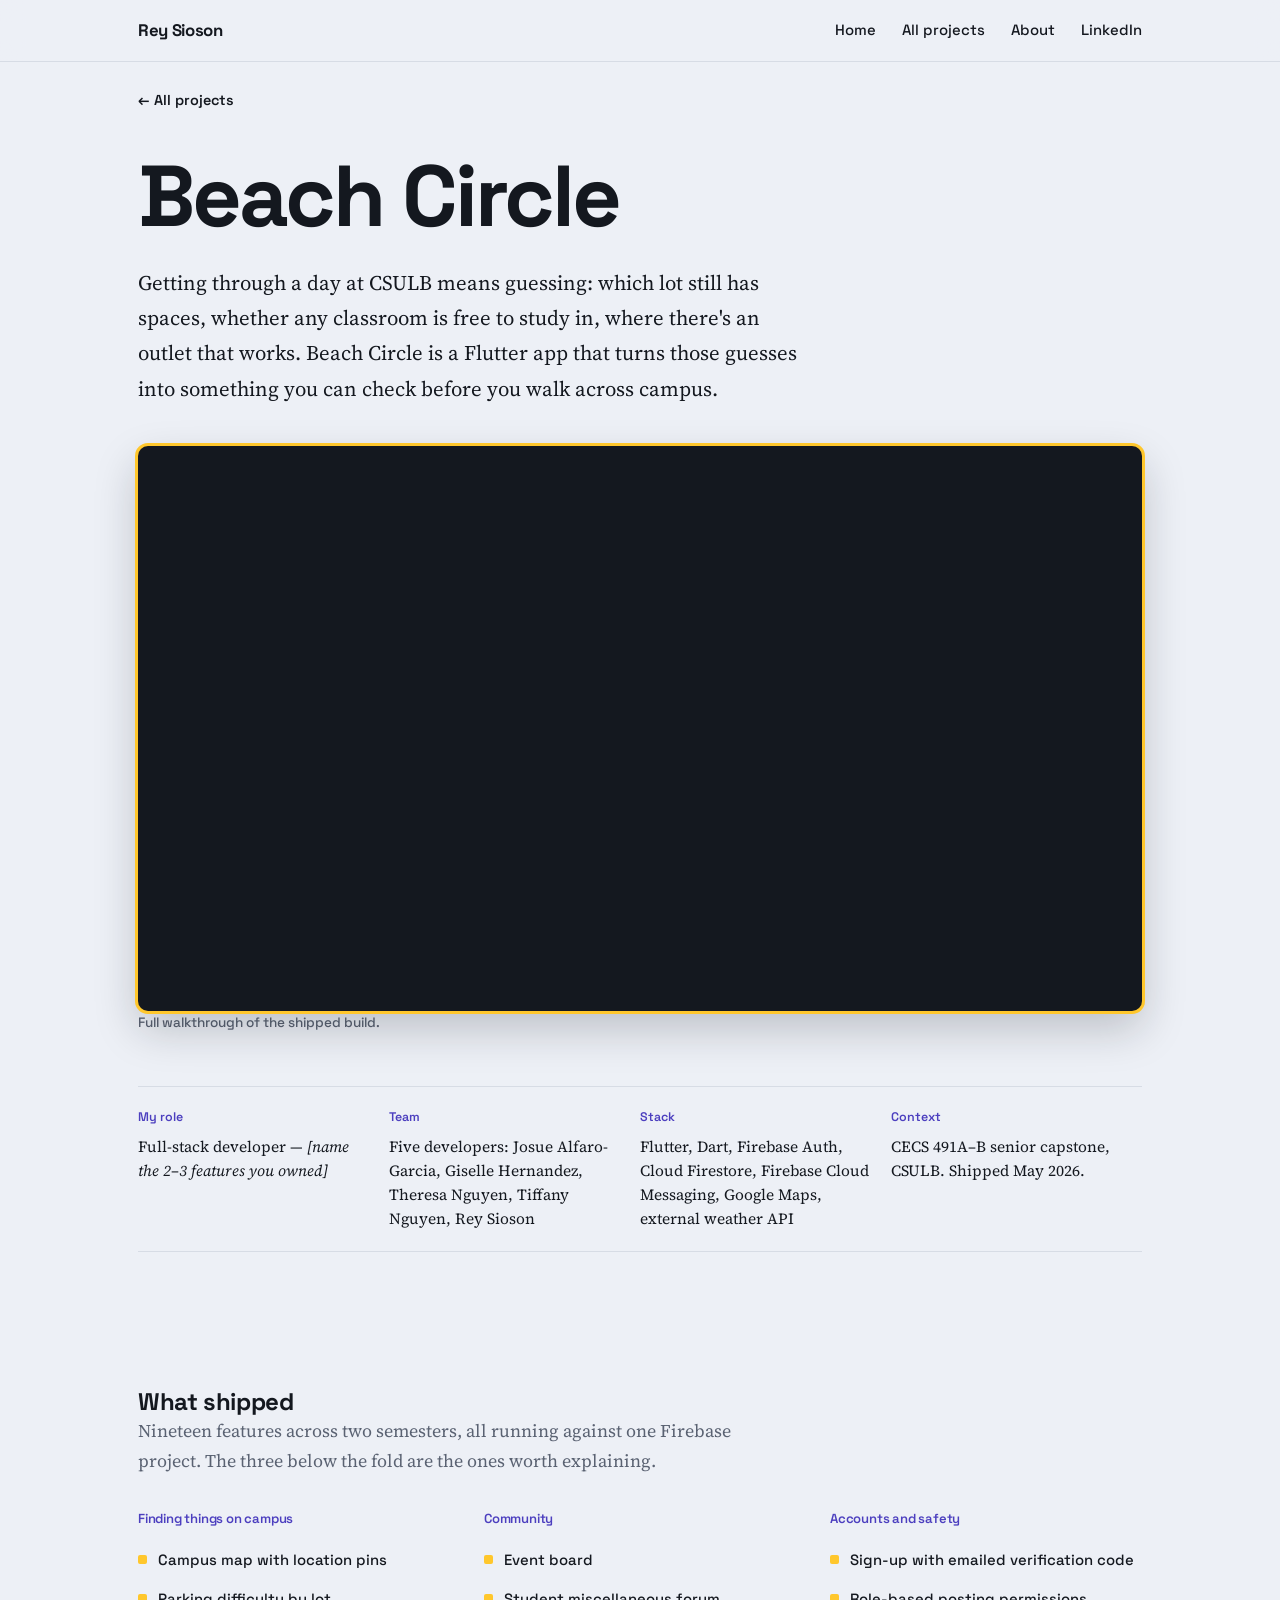
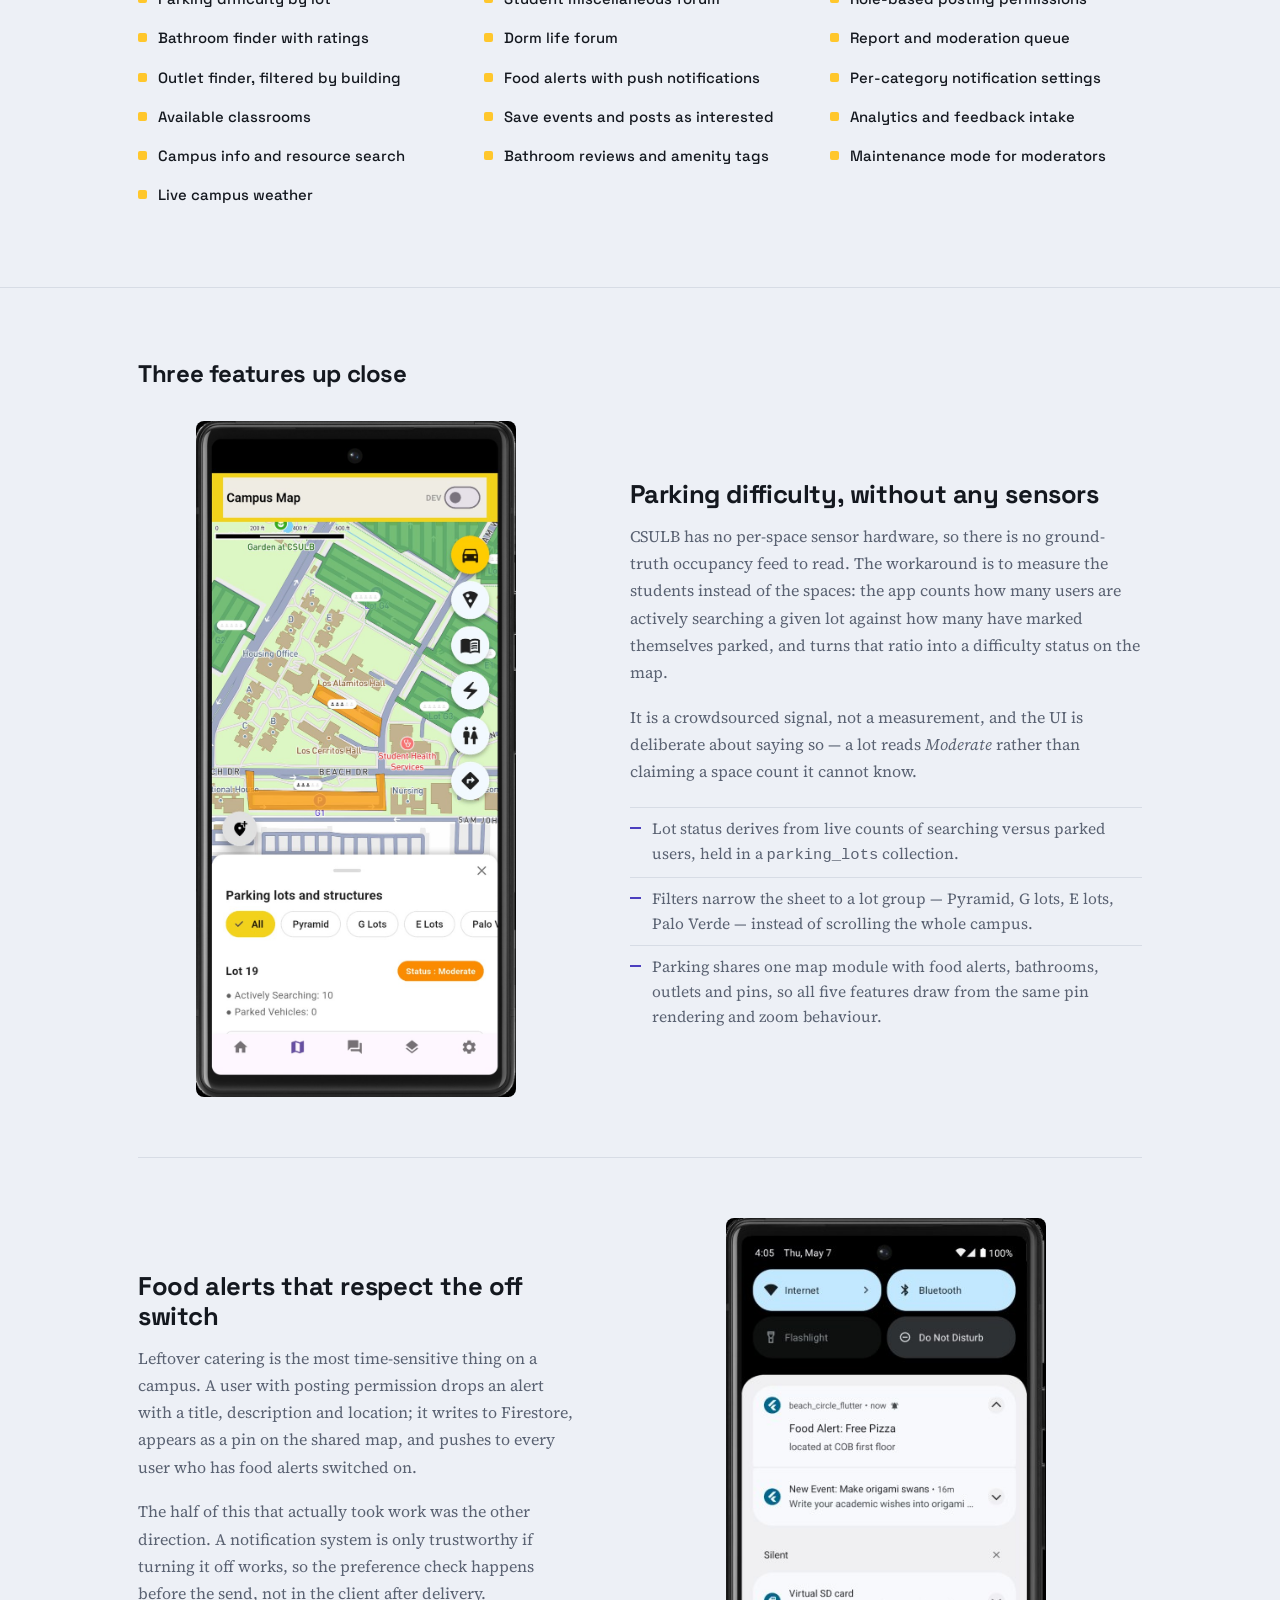
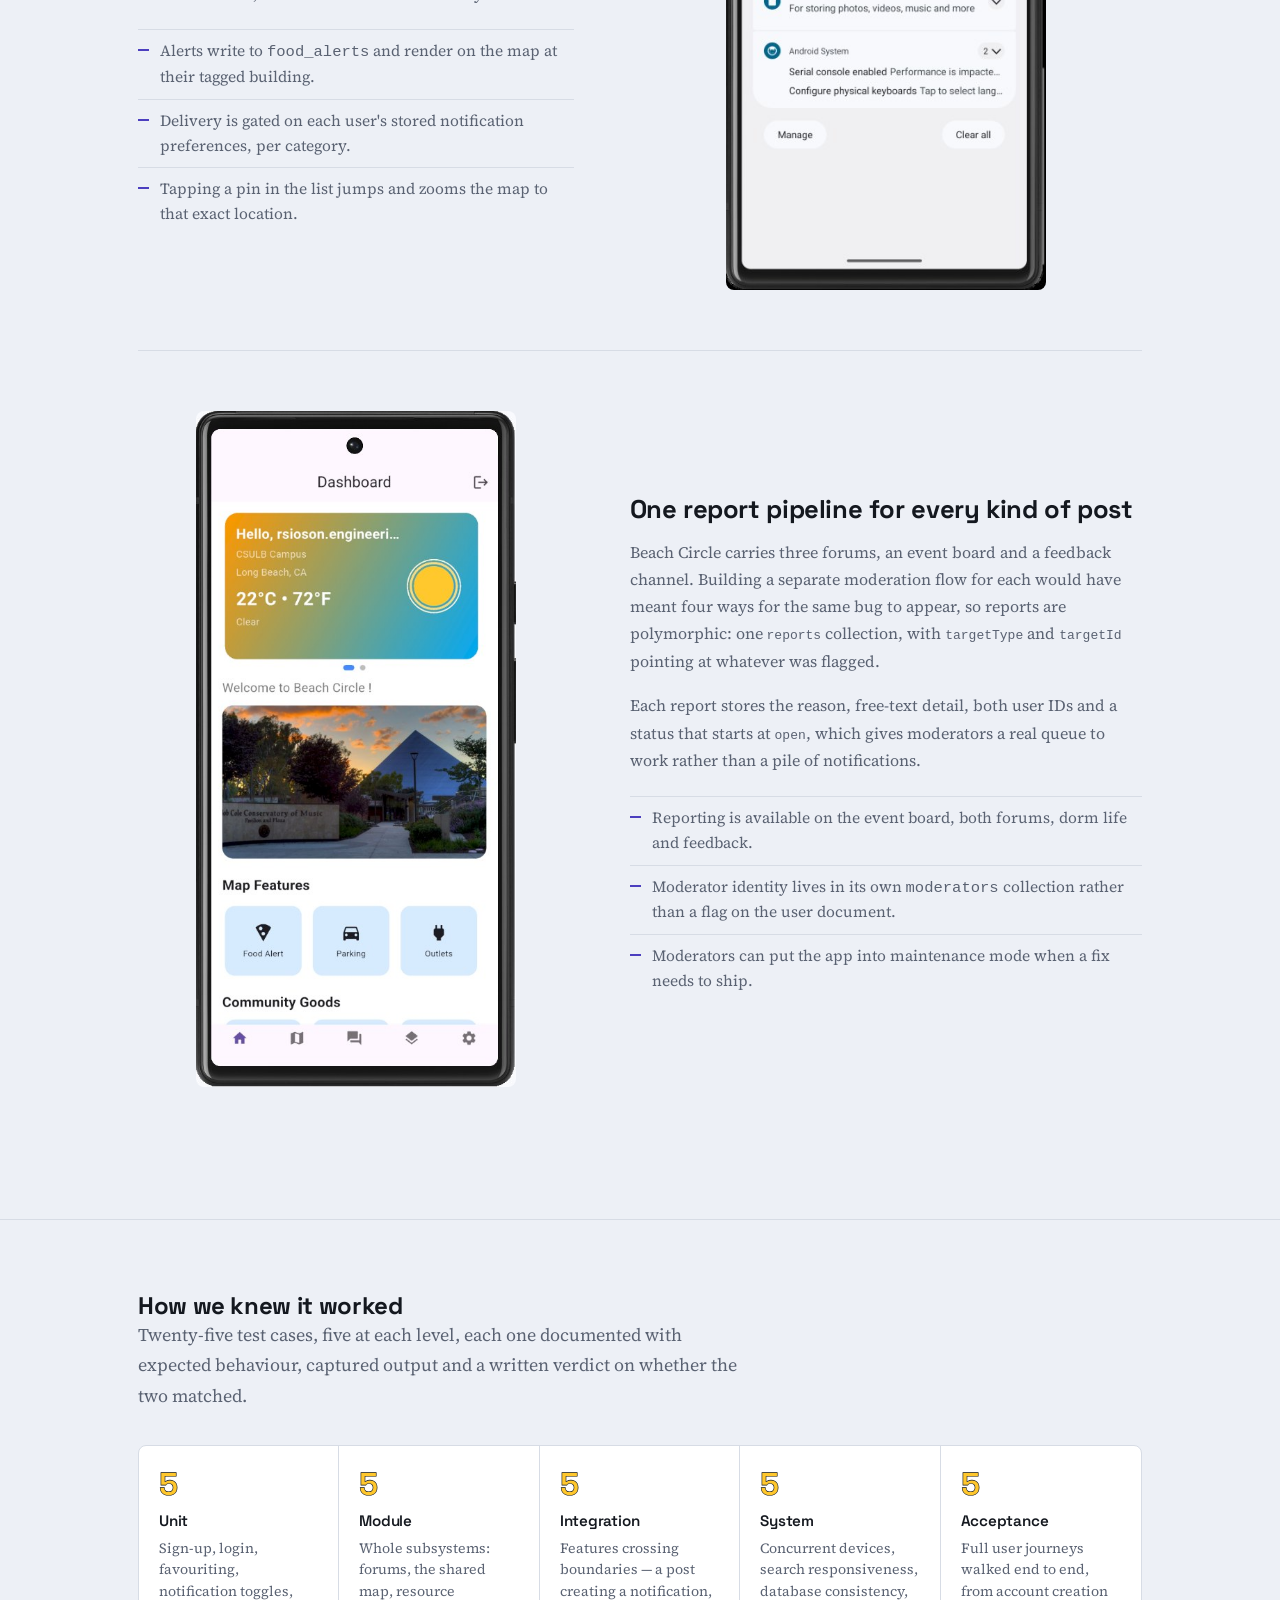
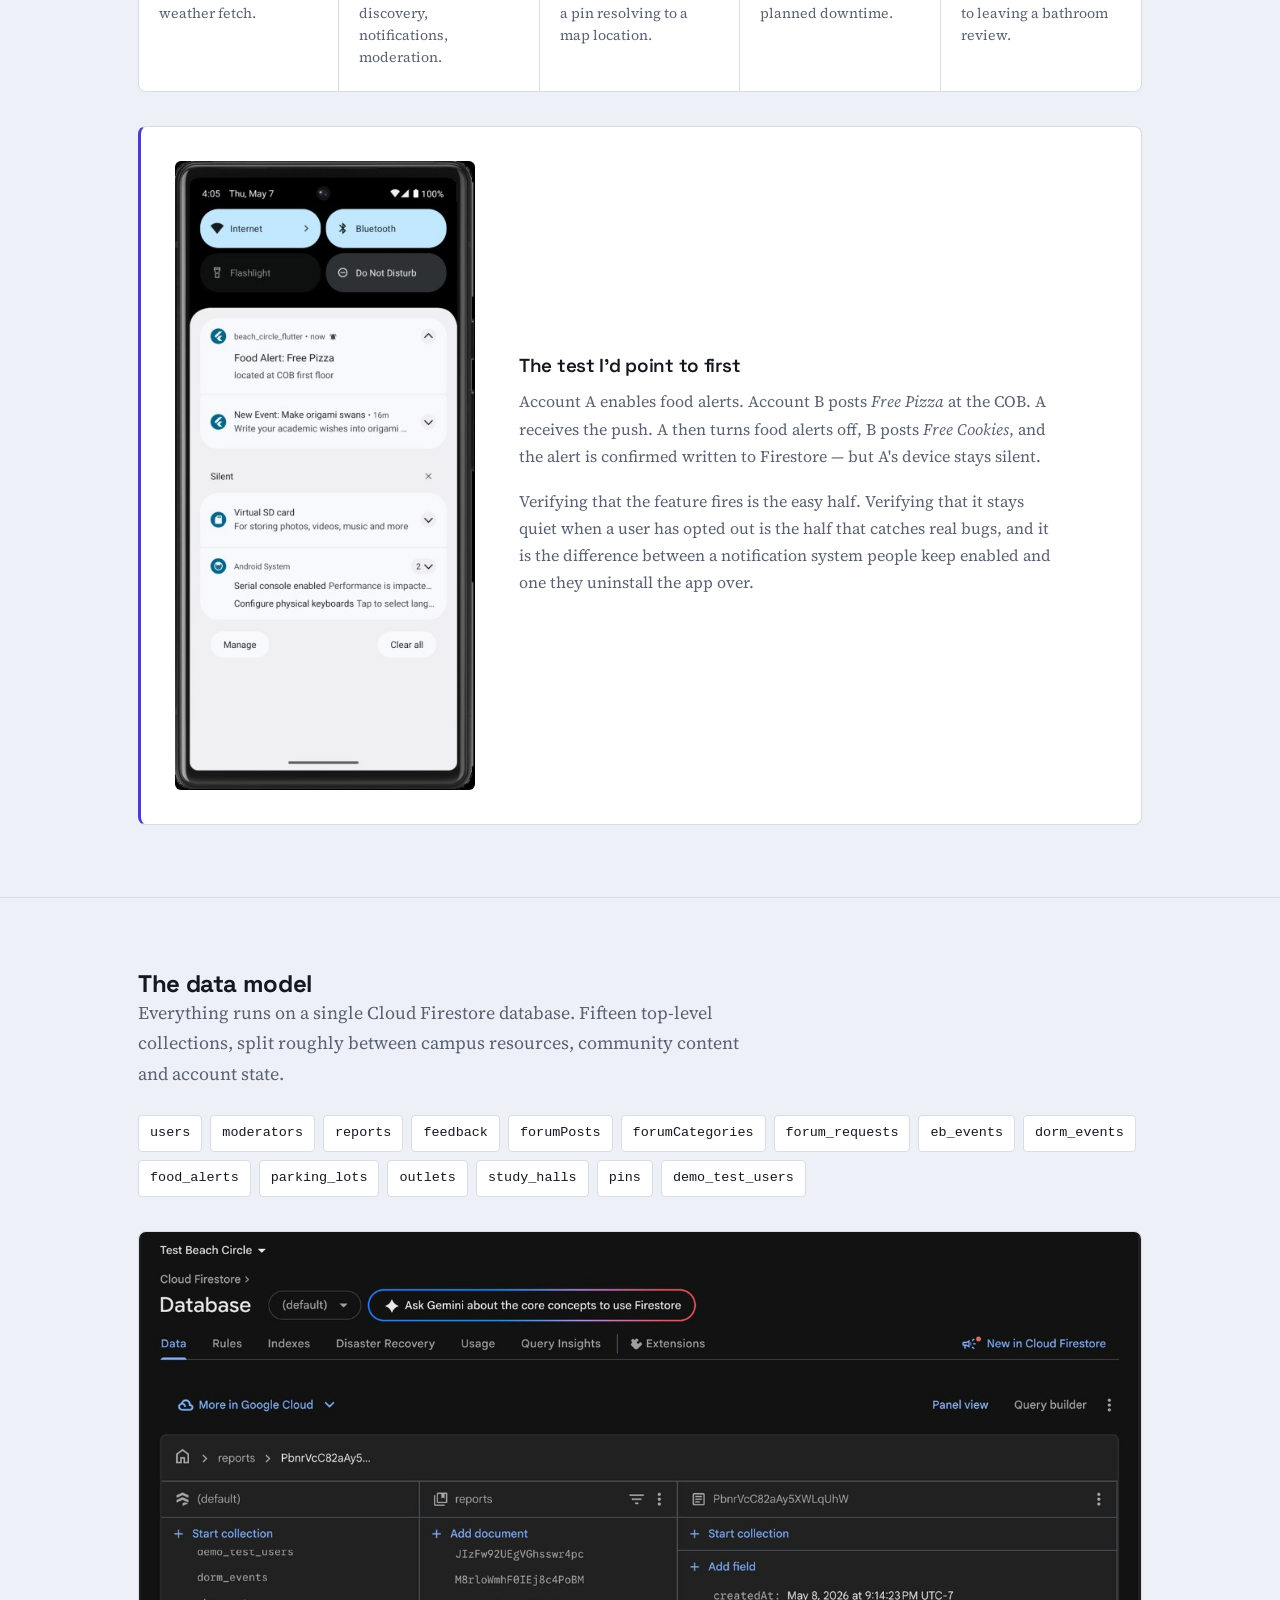
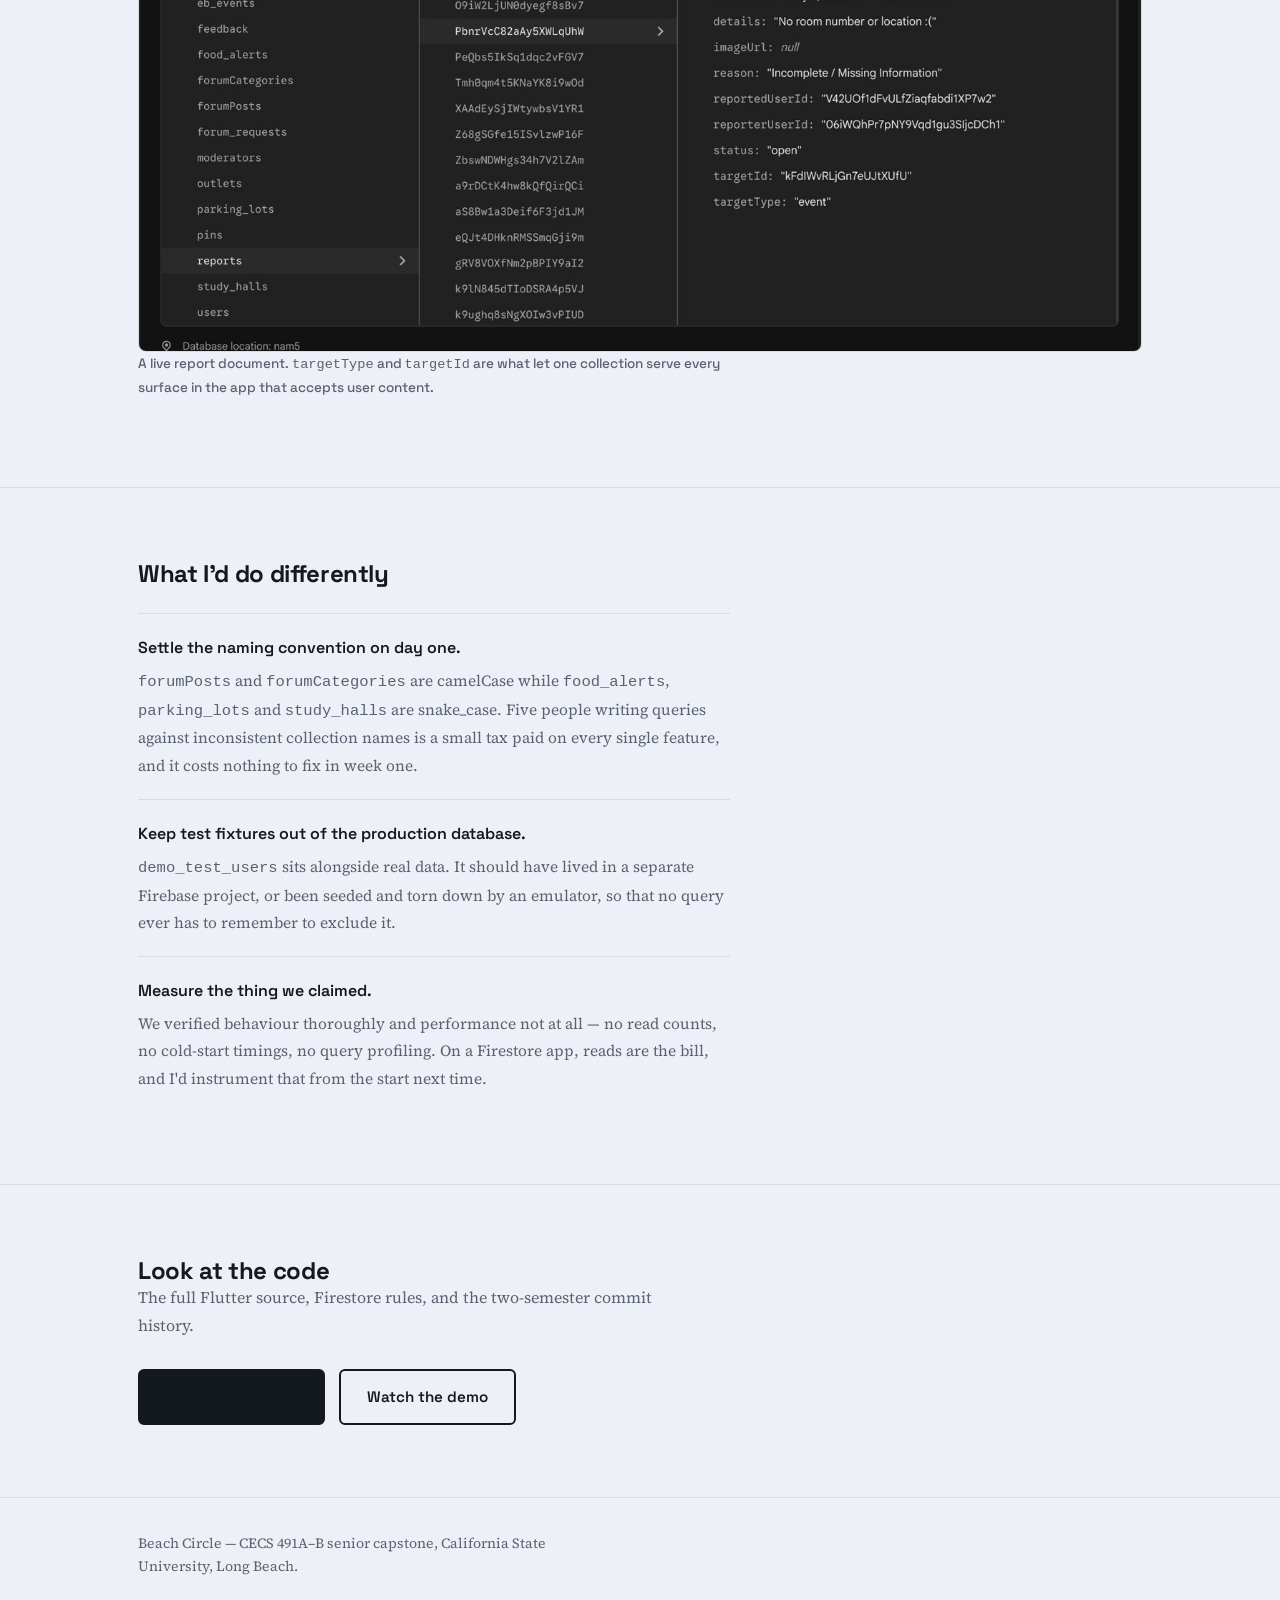
<file: beach-circle.html>
<!DOCTYPE html>
<html lang="en">
<head>
    <meta charset="UTF-8">
    <meta name="viewport" content="width=device-width, initial-scale=1.0">

    <title>Beach Circle — CSULB campus app | Rey Sioson</title>
    <meta name="description" content="Beach Circle is a Flutter and Firebase app for CSULB students: live parking difficulty, outlet and bathroom finders, campus forums, and food alerts. A CECS 491 senior capstone by a team of five.">

    <!-- Link previews for LinkedIn, Slack, iMessage. Replace the URLs once the site has a domain. -->
    <meta property="og:type" content="article">
    <meta property="og:title" content="Beach Circle — CSULB campus app">
    <meta property="og:description" content="Live parking difficulty, outlet and bathroom finders, campus forums, and push food alerts. Built in Flutter on Firebase by a team of five.">
    <meta property="og:image" content="https://reycs3.github.io/PortfolioWebsite/img/bc-parking.jpg">
    <meta property="og:url" content="https://reycs3.github.io/PortfolioWebsite/beach-circle.html">
    <meta name="twitter:card" content="summary_large_image">

    <link rel="stylesheet" href="base.css">
    <link rel="stylesheet" href="beach-circle.css">
</head>
<body class="bc-page">

    <a href="#main" class="skip-link">Skip to content</a>

    <!-- GLOBAL TOP NAVIGATION -->
    <nav class="global-nav">
        <div class="nav-container">
            <a href="index.html" class="nav-logo">Rey Sioson</a>
            <div class="nav-links">
                <a href="index.html">Home</a>
                <a href="projects.html">All projects</a>
                <a href="index.html#about">About</a>
                <a href="https://linkedin.com/in/reynaldo-sioson-8279ab2aa" target="_blank" rel="noopener">LinkedIn</a>
            </div>
        </div>
    </nav>

    <!--
      NOTE: the old right-side sidebar linked to 3d-tycoon.html and launcher.html,
      neither of which exists in the repo. Both were 404s. Re-add the sidebar once
      those pages are real; until then the top nav covers navigation.
    -->

    <div class="bc-wrap">
        <a href="projects.html" class="bc-back">&larr; All projects</a>
    </div>

    <!-- ============ HERO: the demo video does the talking ============ -->
    <header class="bc-hero">
        <div class="bc-wrap">
            <h1>Beach Circle</h1>
            <p class="bc-lede">
                Getting through a day at CSULB means guessing: which lot still has spaces, whether
                any classroom is free to study in, where there's an outlet that works. Beach Circle
                is a Flutter app that turns those guesses into something you can check before you
                walk across campus.
            </p>

            <div class="bc-video">
                <iframe
                    src="https://www.youtube.com/embed/3PNRESckmTY"
                    title="Beach Circle — full app walkthrough"
                    allow="accelerometer; autoplay; clipboard-write; encrypted-media; gyroscope; picture-in-picture"
                    referrerpolicy="strict-origin-when-cross-origin"
                    allowfullscreen loading="lazy"></iframe>
            </div>
            <p class="bc-video-note">Full walkthrough of the shipped build.</p>

            <dl class="bc-meta">
                <div>
                    <dt>My role</dt>
                    <!-- VERIFY: name the features you actually owned. Interviewers will
                         check the repo's commit history, so keep this precise. If AI tooling
                         did significant work here, say so the way the projects page does —
                         a claim you can't defend in an interview is worse than a smaller
                         claim you can. -->
                    <dd>Full-stack developer &mdash; <em>[name the 2&ndash;3 features you owned]</em></dd>
                </div>
                <div>
                    <dt>Team</dt>
                    <dd>Five developers: Josue Alfaro-Garcia, Giselle Hernandez, Theresa Nguyen, Tiffany Nguyen, Rey Sioson</dd>
                </div>
                <div>
                    <dt>Stack</dt>
                    <dd>Flutter, Dart, Firebase Auth, Cloud Firestore, Firebase Cloud Messaging, Google Maps, external weather API</dd>
                </div>
                <div>
                    <dt>Context</dt>
                    <dd>CECS 491A&ndash;B senior capstone, CSULB. Shipped May 2026.</dd>
                </div>
            </dl>
        </div>
    </header>

    <main id="main">

    <!-- ============ SCOPE ============ -->
    <section class="bc-section">
        <div class="bc-wrap">
            <h2>What shipped</h2>
            <p class="bc-lede">
                Nineteen features across two semesters, all running against one Firebase project.
                The three below the fold are the ones worth explaining.
            </p>

            <div class="bc-inventory">
                <div>
                    <h3>Finding things on campus</h3>
                    <ul class="bc-chips">
                        <li>Campus map with location pins</li>
                        <li>Parking difficulty by lot</li>
                        <li>Bathroom finder with ratings</li>
                        <li>Outlet finder, filtered by building</li>
                        <li>Available classrooms</li>
                        <li>Campus info and resource search</li>
                        <li>Live campus weather</li>
                    </ul>
                </div>
                <div>
                    <h3>Community</h3>
                    <ul class="bc-chips">
                        <li>Event board</li>
                        <li>Student miscellaneous forum</li>
                        <li>Dorm life forum</li>
                        <li>Food alerts with push notifications</li>
                        <li>Save events and posts as interested</li>
                        <li>Bathroom reviews and amenity tags</li>
                    </ul>
                </div>
                <div>
                    <h3>Accounts and safety</h3>
                    <ul class="bc-chips">
                        <li>Sign-up with emailed verification code</li>
                        <li>Role-based posting permissions</li>
                        <li>Report and moderation queue</li>
                        <li>Per-category notification settings</li>
                        <li>Analytics and feedback intake</li>
                        <li>Maintenance mode for moderators</li>
                    </ul>
                </div>
            </div>
        </div>
    </section>

    <!-- ============ DEEP DIVES ============ -->
    <section class="bc-section">
        <div class="bc-wrap">
            <h2>Three features up close</h2>

            <!-- 1. PARKING -->
            <article class="bc-feature">
                <div class="bc-feature-media bc-phone">
                    <img src="img/bc-parking.jpg"
                         alt="Beach Circle campus map with a parking sheet open, showing Lot 19 at Moderate status with ten users actively searching and zero parked."
                         loading="lazy">
                </div>
                <div>
                    <h3>Parking difficulty, without any sensors</h3>
                    <p>
                        CSULB has no per-space sensor hardware, so there is no ground-truth occupancy
                        feed to read. The workaround is to measure the students instead of the spaces:
                        the app counts how many users are actively searching a given lot against how
                        many have marked themselves parked, and turns that ratio into a difficulty
                        status on the map.
                    </p>
                    <p>
                        It is a crowdsourced signal, not a measurement, and the UI is deliberate about
                        saying so &mdash; a lot reads <em>Moderate</em> rather than claiming a space count
                        it cannot know.
                    </p>
                    <ul class="bc-facts">
                        <li>Lot status derives from live counts of searching versus parked users, held in a <code>parking_lots</code> collection.</li>
                        <li>Filters narrow the sheet to a lot group &mdash; Pyramid, G lots, E lots, Palo Verde &mdash; instead of scrolling the whole campus.</li>
                        <li>Parking shares one map module with food alerts, bathrooms, outlets and pins, so all five features draw from the same pin rendering and zoom behaviour.</li>
                    </ul>
                </div>
            </article>

            <!-- 2. FOOD ALERTS -->
            <article class="bc-feature bc-flip">
                <div class="bc-feature-media bc-phone">
                    <img src="img/bc-notification.jpg"
                         alt="Android notification shade showing two Beach Circle push notifications: a Free Pizza food alert located at COB first floor, and a new event."
                         loading="lazy">
                </div>
                <div>
                    <h3>Food alerts that respect the off switch</h3>
                    <p>
                        Leftover catering is the most time-sensitive thing on a campus. A user with
                        posting permission drops an alert with a title, description and location; it
                        writes to Firestore, appears as a pin on the shared map, and pushes to every
                        user who has food alerts switched on.
                    </p>
                    <p>
                        The half of this that actually took work was the other direction. A
                        notification system is only trustworthy if turning it off works, so the
                        preference check happens before the send, not in the client after delivery.
                    </p>
                    <ul class="bc-facts">
                        <li>Alerts write to <code>food_alerts</code> and render on the map at their tagged building.</li>
                        <li>Delivery is gated on each user's stored notification preferences, per category.</li>
                        <li>Tapping a pin in the list jumps and zooms the map to that exact location.</li>
                    </ul>
                </div>
            </article>

            <!-- 3. MODERATION -->
            <article class="bc-feature">
                <div class="bc-feature-media bc-phone">
                    <img src="img/bc-dashboard.jpg"
                         alt="Beach Circle dashboard showing the campus weather card at 72 degrees, a campus photo, and the Map Features row with Food Alert, Parking and Outlets."
                         loading="lazy">
                </div>
                <div>
                    <h3>One report pipeline for every kind of post</h3>
                    <p>
                        Beach Circle carries three forums, an event board and a feedback channel.
                        Building a separate moderation flow for each would have meant four ways for
                        the same bug to appear, so reports are polymorphic: one <code>reports</code>
                        collection, with <code>targetType</code> and <code>targetId</code> pointing at
                        whatever was flagged.
                    </p>
                    <p>
                        Each report stores the reason, free-text detail, both user IDs and a status
                        that starts at <code>open</code>, which gives moderators a real queue to work
                        rather than a pile of notifications.
                    </p>
                    <ul class="bc-facts">
                        <li>Reporting is available on the event board, both forums, dorm life and feedback.</li>
                        <li>Moderator identity lives in its own <code>moderators</code> collection rather than a flag on the user document.</li>
                        <li>Moderators can put the app into maintenance mode when a fix needs to ship.</li>
                    </ul>
                </div>
            </article>
        </div>
    </section>

    <!-- ============ TESTING ============ -->
    <section class="bc-section">
        <div class="bc-wrap">
            <h2>How we knew it worked</h2>
            <p class="bc-lede">
                Twenty-five test cases, five at each level, each one documented with expected
                behaviour, captured output and a written verdict on whether the two matched.
            </p>

            <div class="bc-levels">
                <div><span>5</span><h4>Unit</h4><p>Sign-up, login, favouriting, notification toggles, weather fetch.</p></div>
                <div><span>5</span><h4>Module</h4><p>Whole subsystems: forums, the shared map, resource discovery, notifications, moderation.</p></div>
                <div><span>5</span><h4>Integration</h4><p>Features crossing boundaries &mdash; a post creating a notification, a pin resolving to a map location.</p></div>
                <div><span>5</span><h4>System</h4><p>Concurrent devices, search responsiveness, database consistency, planned downtime.</p></div>
                <div><span>5</span><h4>Acceptance</h4><p>Full user journeys walked end to end, from account creation to leaving a bathroom review.</p></div>
            </div>

            <div class="bc-callout">
                <img src="img/bc-notification.jpg"
                     alt="Android notification shade showing the Free Pizza food alert delivered to a subscribed device."
                     loading="lazy">
                <div>
                    <h3>The test I'd point to first</h3>
                    <p>
                        Account A enables food alerts. Account B posts <em>Free Pizza</em> at the COB.
                        A receives the push. A then turns food alerts off, B posts <em>Free Cookies</em>,
                        and the alert is confirmed written to Firestore &mdash; but A's device stays
                        silent.
                    </p>
                    <p>
                        Verifying that the feature fires is the easy half. Verifying that it stays
                        quiet when a user has opted out is the half that catches real bugs, and it is
                        the difference between a notification system people keep enabled and one they
                        uninstall the app over.
                    </p>
                </div>
            </div>
        </div>
    </section>

    <!-- ============ DATA MODEL ============ -->
    <section class="bc-section">
        <div class="bc-wrap">
            <h2>The data model</h2>
            <p class="bc-lede">
                Everything runs on a single Cloud Firestore database. Fifteen top-level collections,
                split roughly between campus resources, community content and account state.
            </p>

            <ul class="bc-collections">
                <li>users</li>
                <li>moderators</li>
                <li>reports</li>
                <li>feedback</li>
                <li>forumPosts</li>
                <li>forumCategories</li>
                <li>forum_requests</li>
                <li>eb_events</li>
                <li>dorm_events</li>
                <li>food_alerts</li>
                <li>parking_lots</li>
                <li>outlets</li>
                <li>study_halls</li>
                <li>pins</li>
                <li>demo_test_users</li>
            </ul>

            <img src="img/bc-firestore-reports.jpg"
                 alt="Firebase console showing the reports collection, with one document expanded to reveal its createdAt, details, reason, reportedUserId, reporterUserId, status, targetId and targetType fields."
                 class="bc-shot" loading="lazy">
            <p class="bc-caption">
                A live report document. <code>targetType</code> and <code>targetId</code> are what let one
                collection serve every surface in the app that accepts user content.
            </p>
        </div>
    </section>

    <!-- ============ RETRO ============ -->
    <section class="bc-section">
        <div class="bc-wrap">
            <h2>What I'd do differently</h2>

            <ul class="bc-retro">
                <li>
                    <strong>Settle the naming convention on day one.</strong>
                    <span><code>forumPosts</code> and <code>forumCategories</code> are camelCase while
                    <code>food_alerts</code>, <code>parking_lots</code> and <code>study_halls</code> are
                    snake_case. Five people writing queries against inconsistent collection names is a
                    small tax paid on every single feature, and it costs nothing to fix in week one.</span>
                </li>
                <li>
                    <strong>Keep test fixtures out of the production database.</strong>
                    <span><code>demo_test_users</code> sits alongside real data. It should have lived in a
                    separate Firebase project, or been seeded and torn down by an emulator, so that no
                    query ever has to remember to exclude it.</span>
                </li>
                <li>
                    <strong>Measure the thing we claimed.</strong>
                    <span>We verified behaviour thoroughly and performance not at all &mdash; no read counts,
                    no cold-start timings, no query profiling. On a Firestore app, reads are the bill,
                    and I'd instrument that from the start next time.</span>
                </li>
            </ul>
        </div>
    </section>

    <!-- ============ LINKS ============ -->
    <section class="bc-section">
        <div class="bc-wrap">
            <h2>Look at the code</h2>
            <p>The full Flutter source, Firestore rules, and the two-semester commit history.</p>

            <div class="bc-out">
                <!-- VERIFY: this is the repo listed in the final submission. Confirm it's public. -->
                <a href="https://github.com/21TN2/Beach-Circle" target="_blank" rel="noopener" class="bc-btn">GitHub repository</a>
                <a href="https://youtu.be/3PNRESckmTY" target="_blank" rel="noopener" class="bc-btn bc-btn-ghost">Watch the demo</a>
            </div>
        </div>
    </section>

    </main>

    <footer class="bc-foot">
        <div class="bc-wrap">
            <p>Beach Circle &mdash; CECS 491A&ndash;B senior capstone, California State University, Long Beach.</p>
        </div>
    </footer>

</body>
</html>
</file>
<file: base.css>
/* =========================================================
   BASE — shared tokens, navigation, footer, buttons
   Load this FIRST on every page, before any page-specific
   stylesheet. It replaces style.css entirely.
   ========================================================= */

@import url('https://fonts.googleapis.com/css2?family=Space+Grotesk:wght@500;600;700&family=Source+Serif+4:ital,opsz,wght@0,8..60,400;0,8..60,600;1,8..60,400&display=swap');

:root {
  --ink:     #14181f;
  --slate:   #5a6272;
  --page:    #edf0f6;
  --surface: #ffffff;
  --line:    #d7dce5;
  --gold:    #ffc72c;
  --indigo:  #4c3fbf;

  --display: 'Space Grotesk', 'Segoe UI', system-ui, sans-serif;
  --body:    'Source Serif 4', Georgia, serif;

  --rail: 3px;
  --nav-h: 62px;
}

* { margin: 0; padding: 0; box-sizing: border-box; }

html { scroll-behavior: smooth; }

body {
  background: var(--page);
  color: var(--ink);
  font-family: var(--body);
  line-height: 1.7;
  padding-top: var(--nav-h);
  -webkit-font-smoothing: antialiased;
}

h1, h2, h3, h4 {
  font-family: var(--display);
  color: var(--ink);
  line-height: 1.15;
  letter-spacing: -0.015em;
}

p { color: var(--slate); }
a { text-decoration: none; color: inherit; }
img { max-width: 100%; display: block; }

::selection { background: var(--gold); color: var(--ink); }

:focus-visible {
  outline: 3px solid var(--indigo);
  outline-offset: 3px;
  border-radius: 2px;
}

/* Skip link — keyboard users shouldn't have to tab the nav on every page */
.skip-link {
  position: absolute;
  left: -9999px;
  top: 8px;
  background: var(--ink);
  color: var(--surface);
  font-family: var(--display);
  font-size: 0.9rem;
  padding: 10px 18px;
  border-radius: 4px;
  z-index: 2000;
}
.skip-link:focus { left: 16px; }

.wrap {
  max-width: 1060px;
  margin: 0 auto;
  padding: 0 28px;
}

/* ---------- navigation ---------- */
.global-nav {
  position: fixed;
  top: 0;
  left: 0;
  width: 100%;
  height: var(--nav-h);
  background: rgba(237, 240, 246, 0.88);
  backdrop-filter: blur(12px);
  -webkit-backdrop-filter: blur(12px);
  border-bottom: 1px solid var(--line);
  z-index: 1000;
}
.nav-container {
  max-width: 1060px;
  height: 100%;
  margin: 0 auto;
  padding: 0 28px;
  display: flex;
  justify-content: space-between;
  align-items: center;
}
.nav-logo {
  font-family: var(--display);
  font-weight: 700;
  font-size: 1.05rem;
  letter-spacing: -0.02em;
}
.nav-links { display: flex; gap: 26px; }
.nav-links a {
  font-family: var(--display);
  font-weight: 500;
  font-size: 0.93rem;
  color: var(--slate);
  padding: 4px 0;
  border-bottom: 2px solid transparent;
  transition: color 0.18s ease, border-color 0.18s ease;
}
.nav-links a:hover,
.nav-links a[aria-current="page"] { color: var(--ink); border-bottom-color: var(--gold); }

/* ---------- buttons ---------- */
.btn {
  display: inline-block;
  font-family: var(--display);
  font-size: 0.95rem;
  font-weight: 600;
  padding: 12px 26px;
  border-radius: 6px;
  border: 2px solid var(--ink);
  background: var(--ink);
  color: var(--surface);
  cursor: pointer;
  transition: background-color 0.18s ease, border-color 0.18s ease, color 0.18s ease;
}
.btn:hover { background: var(--indigo); border-color: var(--indigo); }

.btn-ghost { background: transparent; color: var(--ink); }
.btn-ghost:hover { background: var(--gold); border-color: var(--gold); color: var(--ink); }

/* ---------- section headings ---------- */
.section { padding: 78px 0; border-top: 1px solid var(--line); }
.section > .wrap > h2 {
  font-size: clamp(1.5rem, 3.2vw, 2.05rem);
  font-weight: 700;
  padding-left: 18px;
  border-left: var(--rail) solid var(--gold);
  margin-bottom: 14px;
}
.section-lede { font-size: 1.08rem; max-width: 62ch; margin-bottom: 8px; }

/* ---------- footer ---------- */
.site-foot {
  border-top: 1px solid var(--line);
  padding: 40px 0 60px;
  font-size: 0.88rem;
  color: var(--slate);
}
.site-foot .wrap { display: flex; flex-wrap: wrap; gap: 16px; justify-content: space-between; }
.site-foot a { border-bottom: 1px solid var(--line); }
.site-foot a:hover { border-bottom-color: var(--indigo); color: var(--ink); }

/* ---------- reveal on scroll ----------
   Content is visible by default. JS adds .js-reveal to <html>, which is the
   only thing that hides it. If the script fails or never runs, nothing
   disappears — the old version hid About Me permanently when JS broke. */
.js-reveal .reveal {
  opacity: 0;
  transform: translateY(18px);
  transition: opacity 0.55s ease, transform 0.55s ease;
}
.js-reveal .reveal.is-visible { opacity: 1; transform: none; }

@media (prefers-reduced-motion: reduce) {
  html { scroll-behavior: auto; }
  .js-reveal .reveal { opacity: 1; transform: none; transition: none; }
  *, *::before, *::after {
    animation-duration: 0.001ms !important;
    transition-duration: 0.001ms !important;
  }
}

@media (max-width: 640px) {
  .wrap, .nav-container { padding: 0 20px; }
  .section { padding: 56px 0; }
  .nav-links { gap: 18px; }
  .nav-links a { font-size: 0.87rem; }
}
</file>
<file: beach-circle.css>
/* =========================================================
   BEACH CIRCLE — CASE STUDY
   Scoped stylesheet. Loaded after style.css so it can
   override the site-wide animated gradient body.
   Palette is pulled from the app's own UI: CSULB gold
   header, indigo nav icons, orange status chips.
   ========================================================= */

@import url('https://fonts.googleapis.com/css2?family=Space+Grotesk:wght@500;600;700&family=Source+Serif+4:ital,opsz,wght@0,8..60,400;0,8..60,600;1,8..60,400&display=swap');

:root {
  --bc-ink:      #14181f;
  --bc-slate:    #5a6272;
  --bc-page:     #edf0f6;
  --bc-surface:  #ffffff;
  --bc-line:     #d7dce5;
  --bc-gold:     #ffc72c;
  --bc-indigo:   #4c3fbf;
  --bc-amber:    #f08a24;

  --bc-display: 'Space Grotesk', 'Segoe UI', system-ui, sans-serif;
  --bc-body:    'Source Serif 4', Georgia, serif;

  --bc-rail: 3px;
}

/* Kill the site-wide animated rainbow. A case study needs a quiet page. */
body.bc-page {
  background: var(--bc-page);
  background-size: auto;
  animation: none;
  color: var(--bc-ink);
  font-family: var(--bc-body);
}

.bc-page ::selection { background: var(--bc-gold); color: var(--bc-ink); }

.bc-page :focus-visible {
  outline: 3px solid var(--bc-indigo);
  outline-offset: 3px;
  border-radius: 2px;
}

.bc-wrap {
  max-width: 1060px;
  margin: 0 auto;
  padding: 0 28px;
}

/* ---------- shared type ---------- */
.bc-page h1, .bc-page h2, .bc-page h3, .bc-page h4 {
  font-family: var(--bc-display);
  color: var(--bc-ink);
  line-height: 1.15;
  letter-spacing: -0.015em;
  margin: 0;
}
.bc-page p {
  color: var(--bc-slate);
  margin: 0 0 1.1em;
  line-height: 1.7;
  max-width: 68ch;
}
.bc-page a { color: inherit; }

.bc-section > h2 {
  font-size: clamp(1.5rem, 3.2vw, 2.05rem);
  font-weight: 700;
  margin-bottom: 14px;
  padding-left: 18px;
  border-left: var(--bc-rail) solid var(--bc-gold);
}

.bc-section {
  padding: 72px 0;
  border-top: 1px solid var(--bc-line);
}
.bc-section:first-of-type { border-top: 0; }

.bc-lede {
  font-size: 1.12rem;
  max-width: 62ch;
}

/* ---------- back link ---------- */
.bc-back {
  display: inline-block;
  font-family: var(--bc-display);
  font-size: 0.9rem;
  font-weight: 600;
  color: var(--bc-slate);
  padding: 26px 0 0;
}
.bc-back:hover { color: var(--bc-indigo); }

/* ---------- hero ---------- */
.bc-hero { padding: 34px 0 64px; }

.bc-hero h1 {
  font-size: clamp(2.9rem, 9vw, 5.4rem);
  font-weight: 700;
  letter-spacing: -0.035em;
  margin-bottom: 18px;
}

.bc-hero .bc-lede {
  font-size: clamp(1.08rem, 2.2vw, 1.3rem);
  color: var(--bc-ink);
  margin-bottom: 40px;
}

/* The demo video is the hero. Gold edge is the one loud thing on the page. */
.bc-video {
  position: relative;
  aspect-ratio: 16 / 9;
  border-radius: 10px;
  overflow: hidden;
  background: var(--bc-ink);
  box-shadow: 0 0 0 var(--bc-rail) var(--bc-gold), 0 18px 44px rgba(20, 24, 31, 0.22);
}
.bc-video iframe {
  position: absolute;
  inset: 0;
  width: 100%;
  height: 100%;
  border: 0;
}
.bc-video-note {
  font-family: var(--bc-display);
  font-size: 0.85rem;
  font-weight: 500;
  color: var(--bc-slate);
  margin: 14px 0 0;
}

/* ---------- meta rail ---------- */
.bc-meta {
  margin-top: 52px;
  display: grid;
  grid-template-columns: repeat(auto-fit, minmax(190px, 1fr));
  gap: 0;
  border-top: 1px solid var(--bc-line);
}
.bc-meta div {
  padding: 20px 22px 20px 0;
  border-bottom: 1px solid var(--bc-line);
}
.bc-meta dt {
  font-family: var(--bc-display);
  font-size: 0.78rem;
  font-weight: 600;
  color: var(--bc-indigo);
  margin-bottom: 7px;
}
.bc-meta dd {
  margin: 0;
  font-size: 0.97rem;
  line-height: 1.55;
  color: var(--bc-ink);
}

/* ---------- feature inventory ---------- */
.bc-inventory {
  display: grid;
  grid-template-columns: repeat(auto-fit, minmax(260px, 1fr));
  gap: 34px;
  margin-top: 34px;
}
.bc-inventory h3 {
  font-size: 0.82rem;
  font-weight: 600;
  color: var(--bc-indigo);
  margin-bottom: 14px;
}
.bc-chips { list-style: none; margin: 0; padding: 0; }
.bc-chips li {
  font-family: var(--bc-display);
  font-size: 0.93rem;
  font-weight: 500;
  color: var(--bc-ink);
  padding: 7px 0 7px 20px;
  position: relative;
}
.bc-chips li::before {
  content: '';
  position: absolute;
  left: 0;
  top: 15px;
  width: 9px;
  height: 9px;
  border-radius: 2px;
  background: var(--bc-gold);
}

/* ---------- feature deep dives ---------- */
.bc-feature {
  display: grid;
  grid-template-columns: minmax(0, 0.85fr) minmax(0, 1fr);
  gap: 56px;
  align-items: center;
  padding: 60px 0;
  border-top: 1px solid var(--bc-line);
}
.bc-feature:first-of-type { border-top: 0; padding-top: 34px; }
.bc-feature.bc-flip > .bc-feature-media { order: 2; }

.bc-feature-media img {
  display: block;
  width: 100%;
  height: auto;
  border-radius: 8px;
}
.bc-feature-media.bc-phone img { max-width: 320px; margin: 0 auto; }

.bc-feature h3 {
  font-size: clamp(1.25rem, 2.6vw, 1.6rem);
  font-weight: 700;
  margin-bottom: 14px;
}

.bc-facts { list-style: none; margin: 22px 0 0; padding: 0; }
.bc-facts li {
  font-size: 0.97rem;
  line-height: 1.6;
  color: var(--bc-slate);
  padding: 9px 0 9px 22px;
  border-top: 1px solid var(--bc-line);
  position: relative;
}
.bc-facts li::before {
  content: '';
  position: absolute;
  left: 0;
  top: 19px;
  width: 11px;
  height: 2px;
  background: var(--bc-indigo);
}

/* ---------- verification ---------- */
.bc-levels {
  display: grid;
  grid-template-columns: repeat(auto-fit, minmax(178px, 1fr));
  border: 1px solid var(--bc-line);
  border-radius: 8px;
  overflow: hidden;
  background: var(--bc-surface);
  margin: 34px 0;
}
.bc-levels > div {
  padding: 22px 20px;
  border-right: 1px solid var(--bc-line);
}
.bc-levels > div:last-child { border-right: 0; }
.bc-levels h4 {
  font-size: 0.95rem;
  font-weight: 600;
  margin-bottom: 8px;
}
.bc-levels p {
  font-size: 0.88rem;
  line-height: 1.55;
  margin: 0;
}
.bc-levels span {
  display: block;
  font-family: var(--bc-display);
  font-size: 2rem;
  font-weight: 700;
  color: var(--bc-gold);
  line-height: 1;
  margin-bottom: 12px;
  -webkit-text-stroke: 0.6px var(--bc-ink);
}

.bc-callout {
  display: grid;
  grid-template-columns: 300px minmax(0, 1fr);
  gap: 44px;
  align-items: center;
  background: var(--bc-surface);
  border: 1px solid var(--bc-line);
  border-left: var(--bc-rail) solid var(--bc-indigo);
  border-radius: 8px;
  padding: 34px;
}
.bc-callout img { display: block; width: 100%; height: auto; border-radius: 6px; }
.bc-callout h3 { font-size: 1.18rem; font-weight: 600; margin-bottom: 12px; }
.bc-callout p:last-child { margin-bottom: 0; }

/* ---------- data model ---------- */
.bc-collections { list-style: none; display: flex; flex-wrap: wrap; gap: 8px; margin: 26px 0 34px; padding: 0; }
.bc-collections li {
  font-family: ui-monospace, 'SF Mono', Menlo, Consolas, monospace;
  font-size: 0.84rem;
  color: var(--bc-ink);
  background: var(--bc-surface);
  border: 1px solid var(--bc-line);
  border-radius: 4px;
  padding: 6px 11px;
}
.bc-shot {
  display: block;
  width: 100%;
  height: auto;
  border-radius: 8px;
  border: 1px solid var(--bc-line);
}
.bc-caption {
  font-family: var(--bc-display);
  font-size: 0.85rem;
  font-weight: 500;
  color: var(--bc-slate);
  margin: 12px 0 0;
  max-width: 70ch;
}

/* ---------- retro / what I'd change ---------- */
.bc-retro { list-style: none; margin: 26px 0 0; padding: 0; }
.bc-retro li {
  border-top: 1px solid var(--bc-line);
  padding: 20px 0;
  max-width: 74ch;
}
.bc-retro strong {
  display: block;
  font-family: var(--bc-display);
  font-size: 1rem;
  font-weight: 600;
  color: var(--bc-ink);
  margin-bottom: 6px;
}
.bc-retro span { font-size: 0.97rem; line-height: 1.65; color: var(--bc-slate); }

/* ---------- links out ---------- */
.bc-out {
  display: flex;
  flex-wrap: wrap;
  gap: 14px;
  margin-top: 30px;
}
.bc-btn {
  font-family: var(--bc-display);
  font-size: 0.95rem;
  font-weight: 600;
  padding: 13px 26px;
  border-radius: 6px;
  border: 2px solid var(--bc-ink);
  background: var(--bc-ink);
  color: var(--bc-surface);
  transition: background-color 0.18s ease, color 0.18s ease;
}
.bc-btn:hover { background: var(--bc-indigo); border-color: var(--bc-indigo); }
.bc-btn.bc-btn-ghost { background: transparent; color: var(--bc-ink); }
.bc-btn.bc-btn-ghost:hover { background: var(--bc-gold); border-color: var(--bc-gold); color: var(--bc-ink); }

.bc-foot {
  border-top: 1px solid var(--bc-line);
  padding: 34px 0 64px;
  font-size: 0.88rem;
  color: var(--bc-slate);
}

/* ---------- responsive ---------- */
@media (max-width: 900px) {
  .bc-wrap { padding: 0 20px; }
  .bc-section { padding: 54px 0; }
  .bc-feature,
  .bc-feature:first-of-type { grid-template-columns: 1fr; gap: 30px; padding: 44px 0; }
  /* keep image-then-text order on every row, flipped or not */
  .bc-feature.bc-flip > .bc-feature-media { order: -1; }
  .bc-feature-media.bc-phone img { max-width: 270px; }
  .bc-callout { grid-template-columns: 1fr; gap: 26px; padding: 26px; }
  .bc-callout img { max-width: 250px; margin: 0 auto; }
  .bc-levels > div { border-right: 0; border-bottom: 1px solid var(--bc-line); }
  .bc-levels > div:last-child { border-bottom: 0; }
}

@media (max-width: 560px) {
  .bc-meta div { padding-right: 0; }
  .bc-out { flex-direction: column; }
  .bc-btn { text-align: center; }
}

@media (prefers-reduced-motion: reduce) {
  .bc-page *, .bc-page *::before, .bc-page *::after {
    animation-duration: 0.001ms !important;
    transition-duration: 0.001ms !important;
  }
}
</file>
